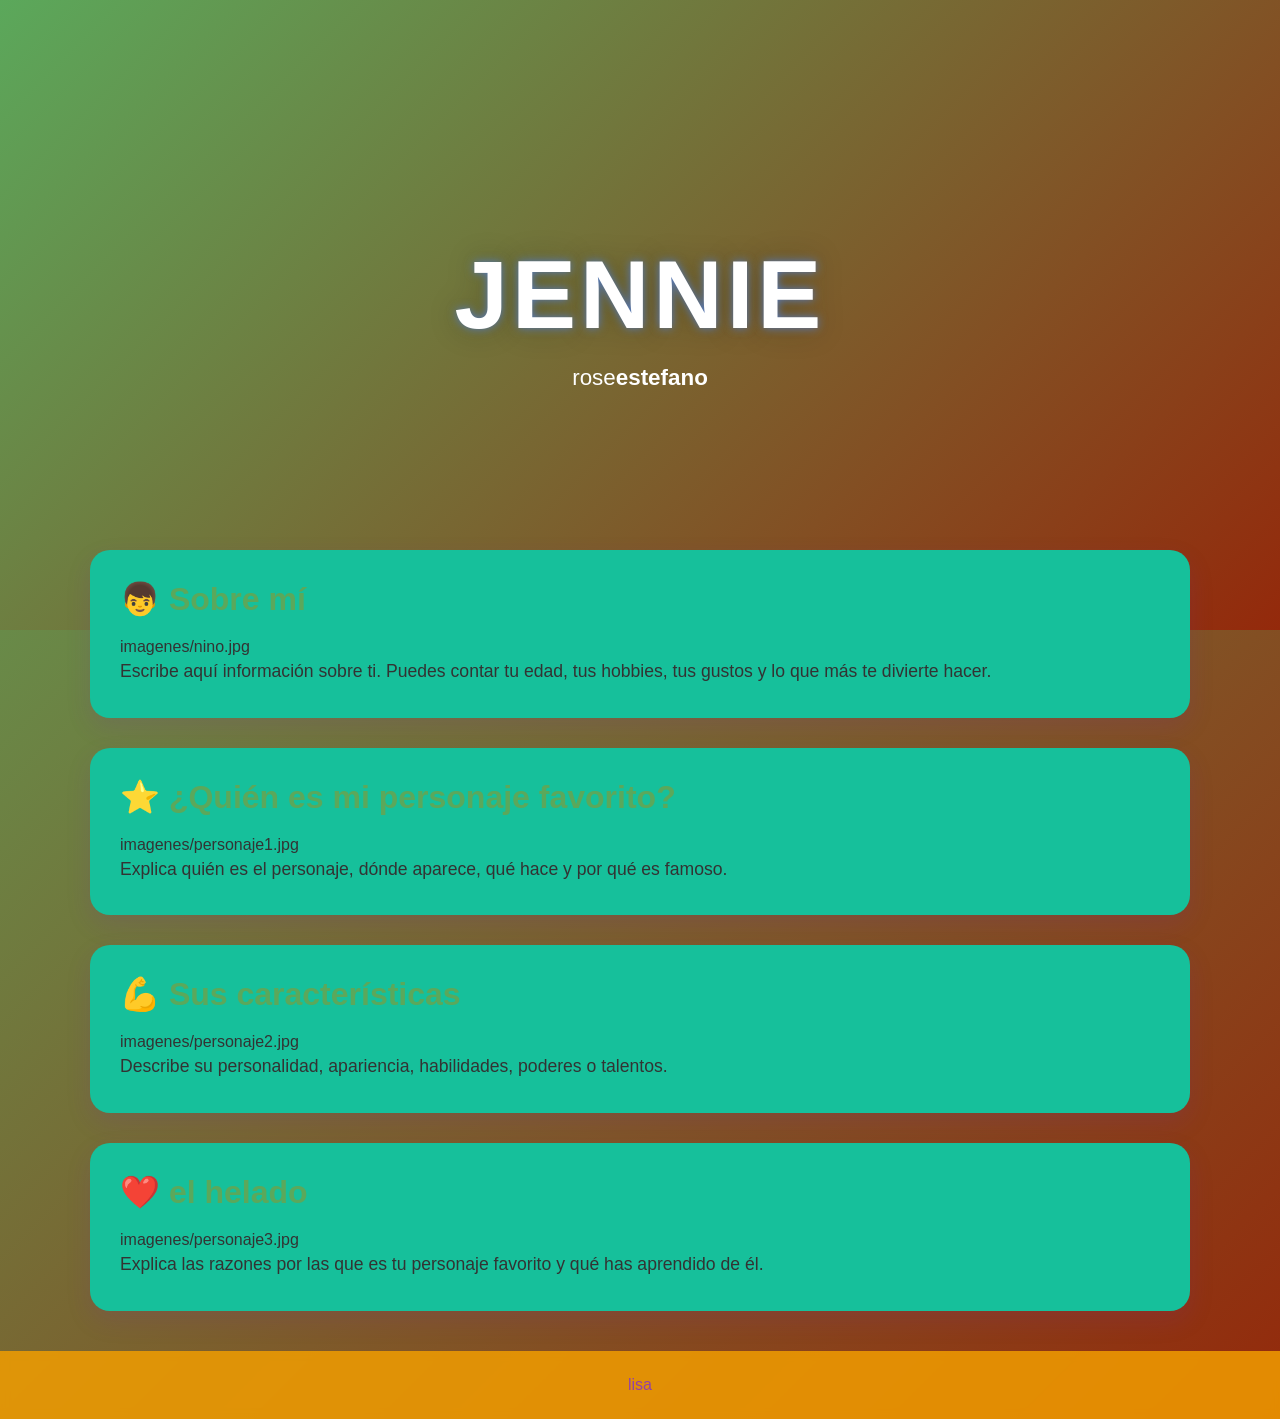
<file: docs/personajeFavorito/index.html>
<!DOCTYPE html>
<html lang="es">

<head>
    <meta charset="UTF-8">
    <meta name="viewport" content="width=device-width, initial-scale=1.0">
    <title>[Nombre del Personaje]</title>
    <link rel="stylesheet" href="style.css">
</head>

<body>

    <header class="hero">
        <div class="hero-content">
            <h1>jennie</h1>
            <p>rose<strong>estefano</strong></p>
        </div>
    </header>

    <main>

        <section class="card">
            <h2>👦 Sobre mí</h2>
            imagenes/nino.jpg

            <p>
                Escribe aquí información sobre ti.
                Puedes contar tu edad, tus hobbies,
                tus gustos y lo que más te divierte hacer.
            </p>
        </section>

        <section class="card">
            <h2>⭐ ¿Quién es mi personaje favorito?</h2>
            imagenes/personaje1.jpg

            <p>
                Explica quién es el personaje, dónde aparece,
                qué hace y por qué es famoso.
            </p>
        </section>

        <section class="card">
            <h2>💪 Sus características</h2>
            imagenes/personaje2.jpg

            <p>
                Describe su personalidad, apariencia,
                habilidades, poderes o talentos.
            </p>
        </section>

        <section class="card">
            <h2>❤️ el helado</h2>
            imagenes/personaje3.jpg

            <p>
                Explica las razones por las que es tu personaje favorito
                y qué has aprendido de él.
            </p>
        </section>

    </main>

    <footer>
        <p>lisa

        </p>
    </footer>

</body>

</html>
</file>
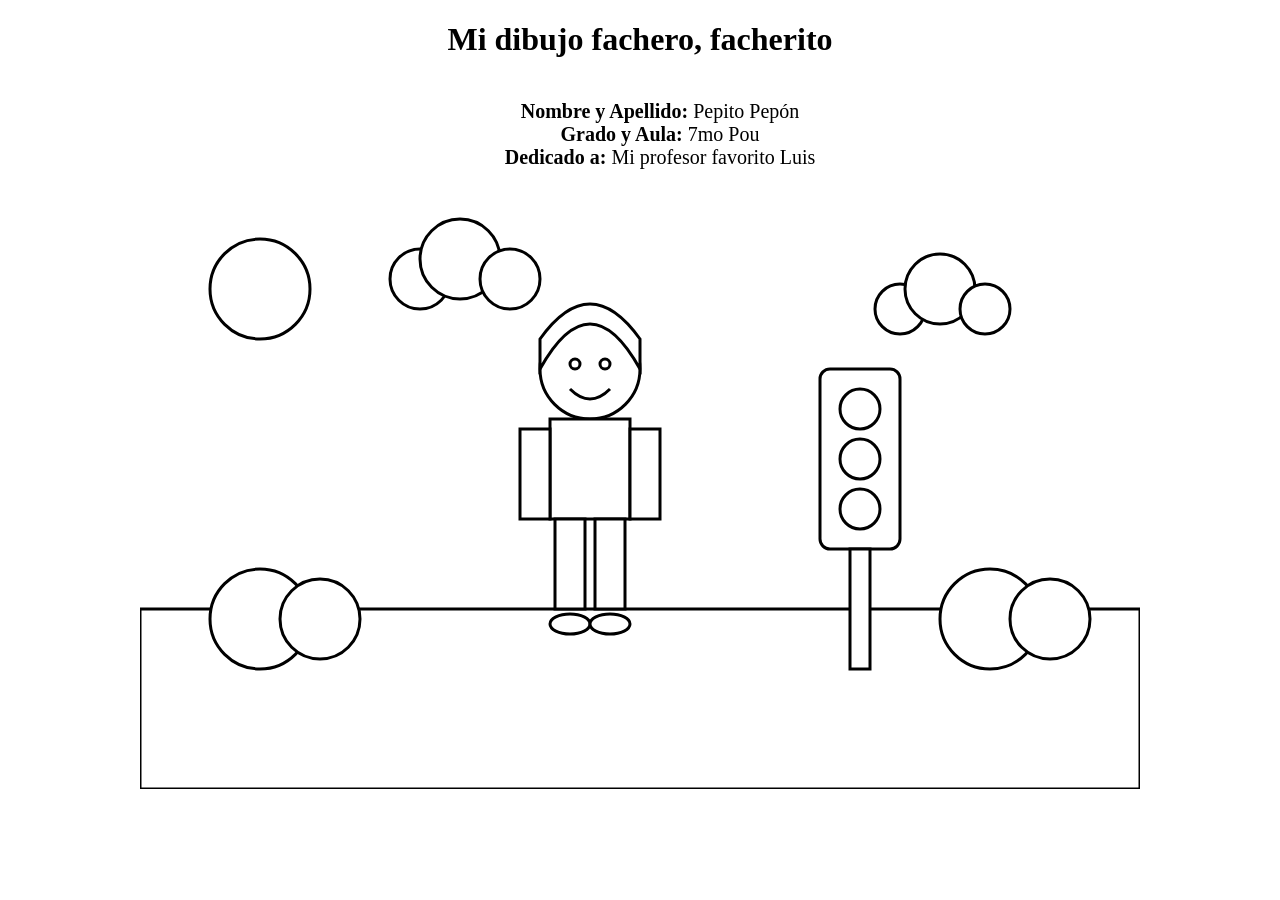
<file: docs/semaforoRGB/index.html>
<!DOCTYPE html>
<html lang="es">
<head>
    <meta charset="UTF-8">
    <title>Dibujo para colorear</title>
    <link rel="stylesheet" href="estilos.css">
</head>
<body>
<h1>Mi dibujo fachero, facherito</h1>
<ul>
  <li><strong>Nombre y Apellido:</strong> Pepito Pepón</li>
  <li><strong>Grado y Aula:</strong> 7mo Pou</li>
  <li><strong>Dedicado a:</strong> Mi profesor favorito Luis</li>
</ul>
<svg viewBox="0 0 1000 600" class="dibujo cielo">

    <!-- Sol -->
    <circle class="sol" cx="120" cy="100" r="50"/>

    <!-- Nubes -->
    <g class="nube">
        <circle class="nube-cuerpo" cx="280" cy="90" r="30"/>
        <circle class="nube-cuerpo" cx="320" cy="70" r="40"/>
        <circle class="nube-cuerpo" cx="370" cy="90" r="30"/>
    </g>

    <g class="nube">
        <circle class="nube-cuerpo" cx="760" cy="120" r="25"/>
        <circle class="nube-cuerpo" cx="800" cy="100" r="35"/>
        <circle class="nube-cuerpo" cx="845" cy="120" r="25"/>
    </g>

    <!-- Césped -->
    <rect class="cesped" x="0" y="420" width="1000" height="180"/>

    <!-- Arbustos -->
    <circle class="arbusto" cx="120" cy="430" r="50"/>
    <circle class="arbusto" cx="180" cy="430" r="40"/>

    <circle class="arbusto" cx="850" cy="430" r="50"/>
    <circle class="arbusto" cx="910" cy="430" r="40"/>

    <!-- Semáforo -->
    <g class="semaforo">

        <rect class="cuerpo-semaforo"
              x="680"
              y="180"
              width="80"
              height="180"
              rx="10"/>

        <circle class="luz-roja"
                cx="720"
                cy="220"
                r="20"/>

        <circle class="luz-amarilla"
                cx="720"
                cy="270"
                r="20"/>

        <circle class="luz-verde"
                cx="720"
                cy="320"
                r="20"/>

        <rect class="palo-semaforo"
              x="710"
              y="360"
              width="20"
              height="120"/>

    </g>

    <!-- Persona -->

    <!-- Cabeza -->
    <circle class="piel"
            cx="450"
            cy="180"
            r="50"/>

    <!-- Cabello -->
    <path class="cabello"
          d="M400 180
             Q450 90 500 180
             L500 150
             Q450 80 400 150 Z"/>

    <!-- Ojos -->
    <circle class="ojo"
            cx="435"
            cy="175"
            r="5"/>

    <circle class="ojo"
            cx="465"
            cy="175"
            r="5"/>

    <!-- Sonrisa -->
    <path class="boca"
          d="M430 200 Q450 220 470 200"/>

    <!-- Polo -->
    <rect class="polo"
          x="410"
          y="230"
          width="80"
          height="100"/>

    <!-- Brazos -->
    <rect class="piel"
          x="380"
          y="240"
          width="30"
          height="90"/>

    <rect class="piel"
          x="490"
          y="240"
          width="30"
          height="90"/>

    <!-- Pantalón -->
    <rect class="pantalon"
          x="415"
          y="330"
          width="30"
          height="90"/>

    <rect class="pantalon"
          x="455"
          y="330"
          width="30"
          height="90"/>

    <!-- Zapatos -->
    <ellipse class="zapato"
             cx="430"
             cy="435"
             rx="20"
             ry="10"/>

    <ellipse class="zapato"
             cx="470"
             cy="435"
             rx="20"
             ry="10"/>

</svg>

</body>
</html>
</file>
<file: docs/personajeFavorito/style.css>
/*======================================
  PALETA DE COLORES
======================================*/
:root {
    --color-primario: #5ba85b;
    --color-secundario: #94290b;
}

/*======================================
  CONFIGURACIÓN GENERAL
======================================*/
* {
    margin: 0;
    padding: 0;
    box-sizing: border-box;
}

body {
    font-family: "Segoe UI", Arial, sans-serif;

    background: linear-gradient(
        135deg,
        var(--color-primario),
        var(--color-secundario)
    );

    min-height: 100vh;
    color: #333;
}

/*======================================
  HERO
======================================*/
.hero {
    height: 70vh;

    display: flex;
    justify-content: center;
    align-items: center;

    text-align: center;

    background: linear-gradient(
        135deg,
        var(--color-primario),
        var(--color-secundario)
    );

    color: white;
}

.hero-content {
    animation: aparecer 1.5s ease;
}

.hero h1 {
    font-size: clamp(3rem, 8vw, 6rem);
    letter-spacing: 4px;
    text-transform: uppercase;

    text-shadow:
        0 0 10px #567bc0,
        0 0 30px rgba(29, 32, 3, 0.3);

    animation: flotar 3s ease-in-out infinite;
}

.hero p {
    font-size: 1.4rem;
    margin-top: 15px;
}

/*======================================
  CONTENEDOR
======================================*/
main {
    width: 90%;
    max-width: 1100px;

    margin: -80px auto 40px;
}

/*======================================
  TARJETAS
======================================*/
.card {
    background: rgb(22, 192, 155);

    margin-bottom: 30px;
    padding: 30px;

    border-radius: 20px;

    box-shadow: 0 10px 25px rgba(111, 41, 168, 0.15);

    transition: .3s;
}

.card:hover {
    transform: translateY(-8px);
}

.card h2 {
    color: var(--color-primario);
    margin-bottom: 20px;
    font-size: 2rem;
}

.card img {
    width: 100%;
    max-width: 450px;

    display: block;
    margin: 20px auto;

    border-radius: 15px;

    transition: .4s;
}

.card img:hover {
    transform: scale(1.05);
}

.card p {
    font-size: 1.1rem;
    line-height: 1.8;
}

/*======================================
  FOOTER
======================================*/
footer {
    text-align: center;

    padding: 25px;

    color: rgb(146, 66, 167);

    background: rgba(243, 158, 0, 0.836);

    backdrop-filter: blur(5px);
}

/*======================================
  ANIMACIONES
======================================*/
@keyframes aparecer {
    from {
        opacity: 0;
        transform: translateY(40px);
    }

    to {
        opacity: 1;
        transform: translateY(0);
    }
}

@keyframes flotar {
    0% {
        transform: translateY(0);
    }

    50% {
        transform: translateY(-10px);
    }

    100% {
        transform: translateY(0);
    }
}

/*======================================
  RESPONSIVE
======================================*/
@media (max-width: 768px) {

    .hero {
        height: 55vh;
    }

    .hero p {
        font-size: 1rem;
    }

    .card {
        padding: 20px;
    }

    .card h2 {
        font-size: 1.5rem;
    }
}
</file>
<file: docs/semaforoRGB/estilos.css>
body{
    margin:0;
    display:flex;
    justify-content:center;
    background:white;
    flex-direction: column;
    align-items: center;

}
h1 {
  text-align: center;
}
ul {
  list-style-type: none;
  display: flex;
  flex-direction: column;
  align-items: center;
  font-size: 20px;
}
.dibujo{
    width:1000px;
}

.cielo,
.sol,
.nube-cuerpo,
.cesped,
.arbusto,
.cuerpo-semaforo,
.luz-roja,
.luz-amarilla,
.luz-verde,
.palo-semaforo,
.piel,
.cabello,
.ojo,
.polo,
.pantalon,
.zapato{
    fill:white;
    stroke:black;
    stroke-width:3;
}
</file>
